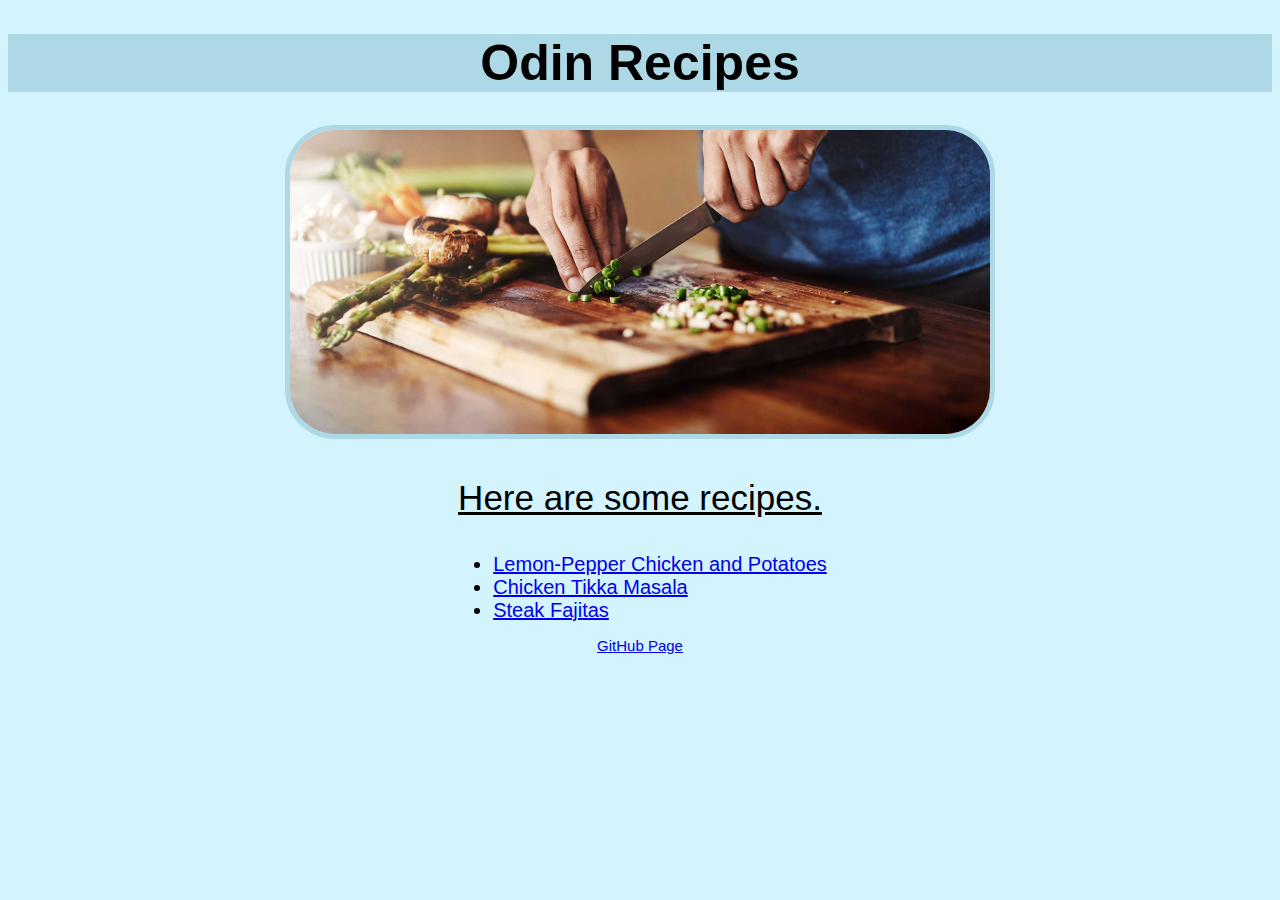
<file: index.html>
<!DOCTYPE html>
<html lang="en">
    
    <head>
        <meta charset="UTF-8">
        <title>Odin Recipes</title>
    </head>
    
    <body class="main-page">
        <link rel="stylesheet" href="styles.css">
        <h1 class="title">Odin Recipes</h1>

        <div class="element-position">
            <img src="/images/Recipes.jpg" height="50%" width="700px" class="image-style">
        </div>
        

        <p id="menu-text">Here are some recipes.</p>
        <ul class="recipe-menu">
            <li><a href="/recipes/chicken-potatoes.html">Lemon-Pepper Chicken and Potatoes</a></li>
            <li><a href="/recipes/tikka-masala.html">Chicken Tikka Masala</a></li>
            <li><a href="/recipes/steak-fajitas.html">Steak Fajitas</a></li>
        </ul>
        
        
        
        <p class="github"><a href="https://github.com/Bowhza/odin-recipes">GitHub Page</a></p>
    </body>
</html>
</file>
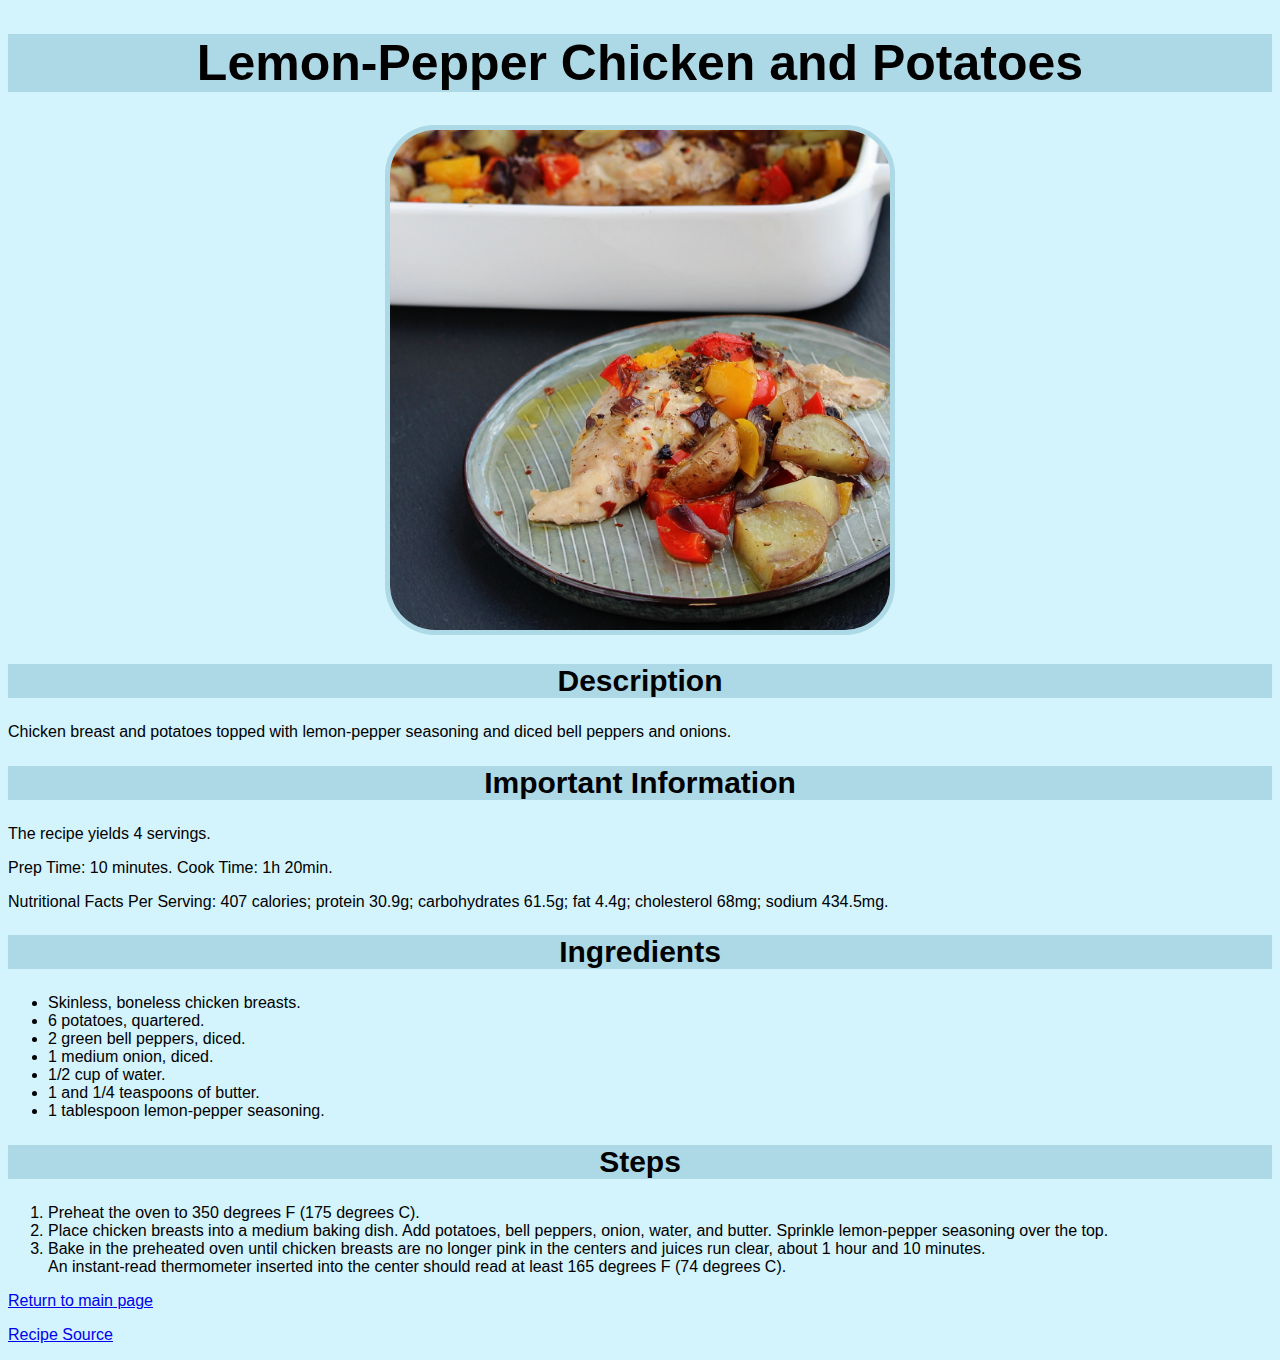
<file: recipes/chicken-potatoes.html>
<!DOCTYPE html>
<html lang="en">
    
    <head>
        <meta charset="UTF-8">
        <title>Lemon-Pepper Chicken and Potatoes</title>
    </head>
    
    <body>
        <link rel="stylesheet" href="../styles.css">
        <h1 class="title">Lemon-Pepper Chicken and Potatoes</h1>

        <div class="element-position">
            <img class="image-style" src="/images/lemon-pepper.jpeg" alt="Image of potatoes and chicken topped with seasoning, bell peppers and onions."
         height="auto" width="500px">
        </div>
        
        <h2 class="sub-title">Description</h2>
        <p>Chicken breast and potatoes topped with lemon-pepper seasoning and diced bell peppers and onions.</p>
        
        <h2 class="sub-title">Important Information</h2>
        <p>The recipe yields 4 servings.</p>
        <p>Prep Time: 10 minutes. Cook Time: 1h 20min.</p>
        <p>Nutritional Facts Per Serving: 407 calories; protein 30.9g; 
            carbohydrates 61.5g; fat 4.4g; cholesterol 68mg; sodium 434.5mg.</p>

        <h2 class="sub-title">Ingredients</h2>
        <ul>
            <li>Skinless, boneless chicken breasts.</li> 
            <li>6 potatoes, quartered.</li>
            <li>2 green bell peppers, diced.</li>
            <li>1 medium onion, diced.</li>
            <li>1/2 cup of water.</li>
            <li>1 and 1/4 teaspoons of butter.</li>
            <li>1 tablespoon lemon-pepper seasoning.</li>
        </ul>

        <h2 class="sub-title">Steps</h2>
        <ol>
            <li>Preheat the oven to 350 degrees F (175 degrees C).</li>
            <li>Place chicken breasts into a medium baking dish. 
                Add potatoes, bell peppers, onion, water, and butter. 
                Sprinkle lemon-pepper seasoning over the top.</li>
            <li>Bake in the preheated oven until chicken breasts are no longer pink in the centers 
                and juices run clear, about 1 hour and 10 minutes. <br>An instant-read thermometer inserted into 
                the center should read at least 165 degrees F (74 degrees C).</li>
        </ol>
        
        <p><a href="../index.html">Return to main page</a></p>
        <p><a href="https://www.allrecipes.com/recipe/280301/lemon-pepper-chicken-and-potatoes/">Recipe Source</a></p>
    </body>
</html>
</file>
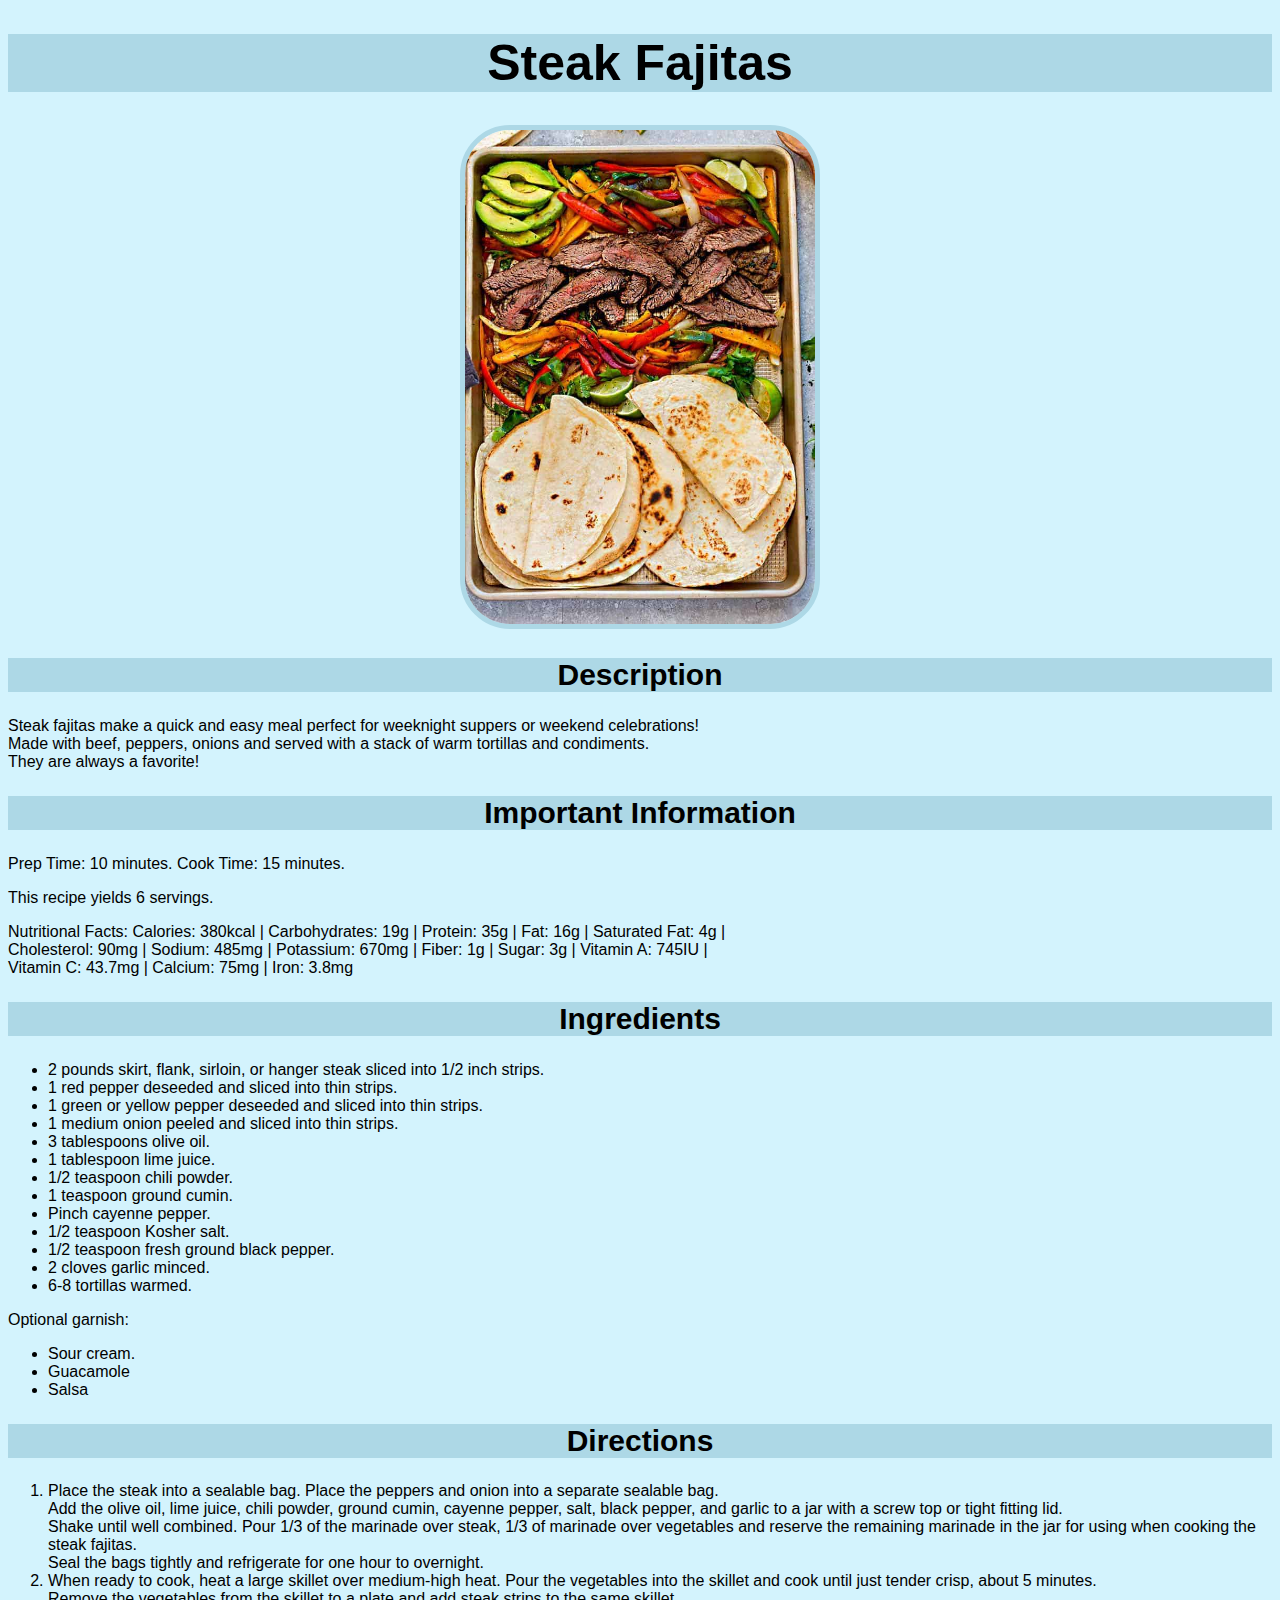
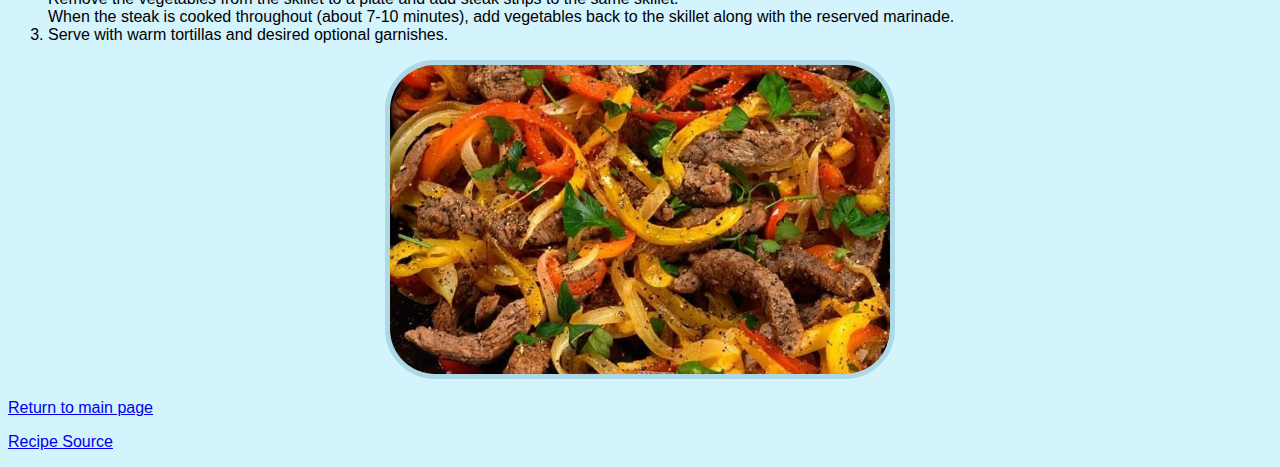
<file: recipes/steak-fajitas.html>
<!DOCTYPE html>
<html lang="en">
    <head>
        <meta charset="UTF-8">
        <title>Steak Fajitas</title>
    </head>

    <body>
        <link rel="stylesheet" href="../styles.css">
        <h1 class="title">Steak Fajitas</h1>

        <div class="element-position">
            <img src="/images/steak-fajitas.jpeg" height="auto" width="350px" class="image-style">
        </div>
        
        <h2 class="sub-title">Description</h2>
        <p>Steak fajitas make a quick and easy meal perfect for weeknight suppers or weekend celebrations!
            <br>Made with beef, peppers, onions and served with a stack of warm tortillas and condiments.
            <br>They are always a favorite!</p>

        <h2 class="sub-title">Important Information</h2>
        <p>Prep Time: 10 minutes. Cook Time: 15 minutes.</p>
        <p>This recipe yields 6 servings.</p>
        <p>Nutritional Facts: Calories: 380kcal | Carbohydrates: 19g | Protein: 35g | Fat: 16g | Saturated Fat: 4g |
            <br>Cholesterol: 90mg | Sodium: 485mg | Potassium: 670mg | Fiber: 1g | Sugar: 3g | Vitamin A: 745IU |
            <br>Vitamin C: 43.7mg | Calcium: 75mg | Iron: 3.8mg</p>
        
        <h2 class="sub-title">Ingredients</h2>
        <ul>
            <li>2 pounds skirt, flank, sirloin, or hanger steak sliced into 1/2 inch strips.</li>
            <li>1 red pepper deseeded and sliced into thin strips.</li>
            <li>1 green or yellow pepper deseeded and sliced into thin strips.</li>
            <li>1 medium onion peeled and sliced into thin strips.</li>
            <li>3 tablespoons olive oil.</li>
            <li>1 tablespoon lime juice.</li>
            <li>1/2 teaspoon chili powder.</li>
            <li>1 teaspoon ground cumin.</li>
            <li>Pinch cayenne pepper.</li>
            <li>1/2 teaspoon Kosher salt.</li>
            <li>1/2 teaspoon fresh ground black pepper.</li>
            <li>2 cloves garlic minced.</li>
            <li>6-8 tortillas warmed.</li>
        </ul>

        <p>Optional garnish:</p>
        <ul>
            <li>Sour cream.</li>
            <li>Guacamole</li>
            <li>Salsa</li>
        </ul>

        <h2 class="sub-title">Directions</h2>
        <ol>
            <li>Place the steak into a sealable bag. Place the peppers and onion into a separate sealable bag. 
                <br>Add the olive oil, lime juice, chili powder, ground cumin, cayenne pepper, salt, black pepper, and garlic to a jar with a screw top or tight fitting lid.
                <br>Shake until well combined. Pour 1/3 of the marinade over steak, 1/3 of marinade over vegetables and reserve the remaining marinade in the jar for using when cooking the steak fajitas.
                <br>Seal the bags tightly and refrigerate for one hour to overnight.</li>
            <li>When ready to cook, heat a large skillet over medium-high heat. Pour the vegetables into the skillet and cook until just tender crisp, about 5 minutes.
                <br>Remove the vegetables from the skillet to a plate and add steak strips to the same skillet.
                <br>When the steak is cooked throughout (about 7-10 minutes), add vegetables back to the skillet along with the reserved marinade.</li>
            <li>Serve with warm tortillas and desired optional garnishes.</li>
        </ol>

        <div class="element-position">
            <img src="/images/steak-fajitas-end.jpg" height="auto" width="500px" class="image-style">
        </div>

        <p><a href="../index.html">Return to main page</a></p>
        <p><a href="https://addapinch.com/steak-fajitas-recipe/">Recipe Source</a></p>
    </body>

</html>
</file>
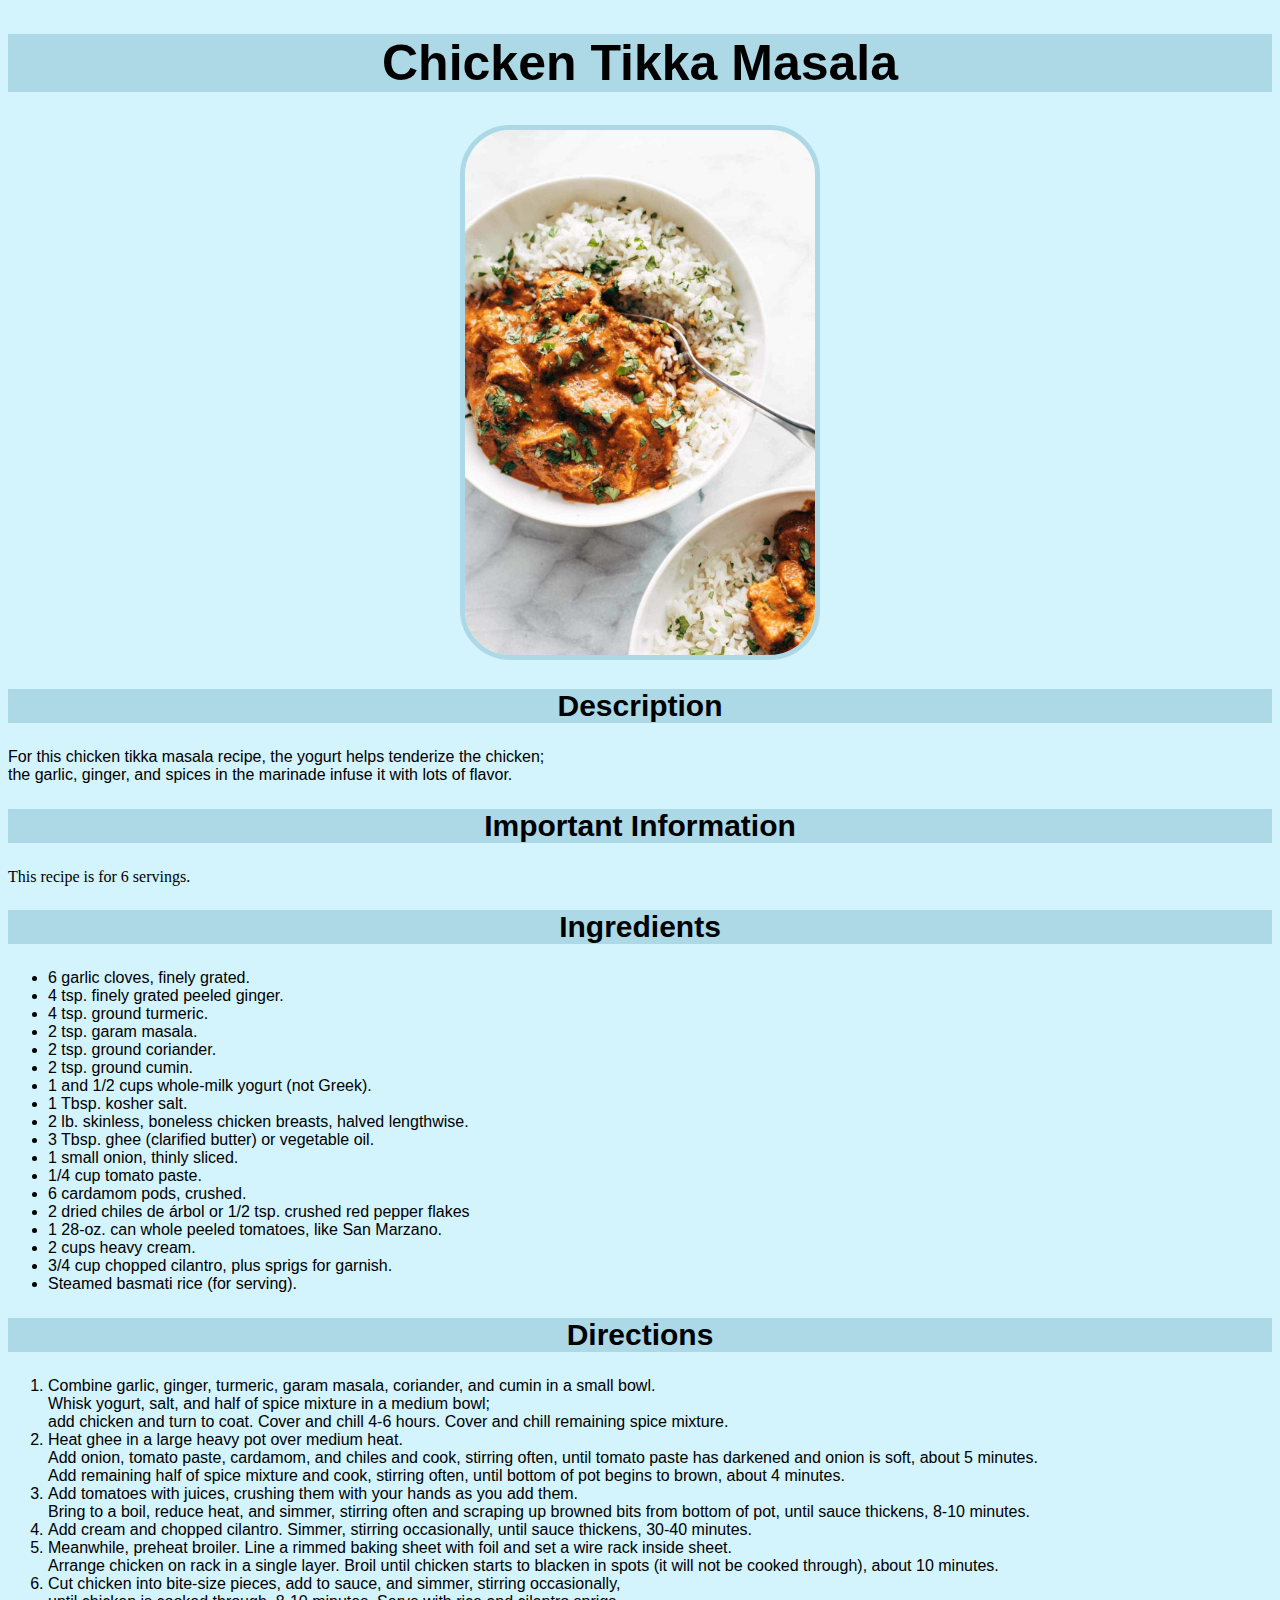
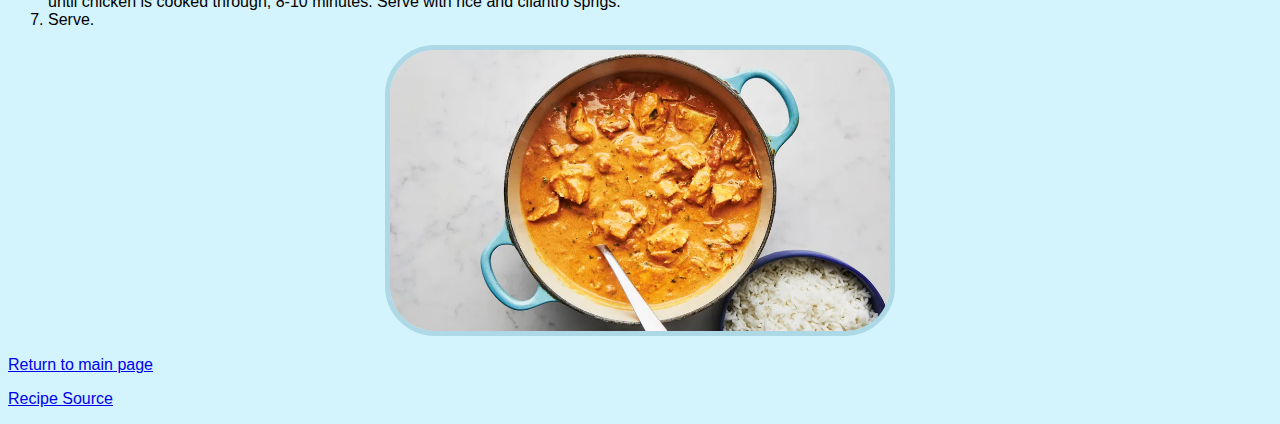
<file: recipes/tikka-masala.html>
<!DOCTYPE html>
<html lang="en">
    <head>
        <meta charset="UTF-8"> 
        <title>Chicken Tikka Masala</title>
    </head>
    
    <body>
        <link rel="stylesheet" href="../styles.css">
        <h1 class="title">Chicken Tikka Masala</h1>

        <div class="element-position">
            <img src="/images/tikka-masala.jpg" height="auto" width="350px" class="image-style">
        </div>

        <h2 class="sub-title">Description</h2>
        <p>For this chicken tikka masala recipe, the yogurt helps tenderize the chicken;<br> the garlic, ginger, 
            and spices in the marinade infuse it with lots of flavor.</p>
        
        <h2 class="sub-title">Important Information</h2>
        This recipe is for 6 servings.

        <h2 class="sub-title">Ingredients</h2>
        <ul>
            <li>6 garlic cloves, finely grated.</li>
            <li>4 tsp. finely grated peeled ginger.</li>
            <li>4 tsp. ground turmeric.</li>
            <li>2 tsp. garam masala.</li>
            <li>2 tsp. ground coriander.</li>
            <li>2 tsp. ground cumin.</li>
            <li>1 and 1/2 cups whole-milk yogurt (not Greek).</li>
            <li>1 Tbsp. kosher salt.</li>
            <li>2 lb. skinless, boneless chicken breasts, halved lengthwise.</li>
            <li>3 Tbsp. ghee (clarified butter) or vegetable oil.</li>
            <li>1 small onion, thinly sliced.</li>
            <li>1/4 cup tomato paste.</li>
            <li>6 cardamom pods, crushed.</li>
            <li>2 dried chiles de árbol or 1/2 tsp. crushed red pepper flakes</li>
            <li>1 28-oz. can whole peeled tomatoes, like San Marzano.</li>
            <li>2 cups heavy cream.</li>
            <li>3/4 cup chopped cilantro, plus sprigs for garnish.</li>
            <li>Steamed basmati rice (for serving).</li>
        </ul>

        <h2 class="sub-title">Directions</h2>
        <ol>
            <li>Combine garlic, ginger, turmeric, garam masala, coriander, and cumin in a small bowl.
                <br> Whisk yogurt, salt, and half of spice mixture in a medium bowl;
                <br> add chicken and turn to coat. Cover and chill 4-6 hours. Cover and chill remaining spice mixture.</li>
            <li>Heat ghee in a large heavy pot over medium heat. 
                <br>Add onion, tomato paste, cardamom, and chiles and cook, stirring often, until tomato paste has darkened and onion is soft, about 5 minutes.
                <br>Add remaining half of spice mixture and cook, stirring often, until bottom of pot begins to brown, about 4 minutes.</li>
            <li>Add tomatoes with juices, crushing them with your hands as you add them. 
                <br>Bring to a boil, reduce heat, and simmer, stirring often and scraping up browned bits from bottom of pot, until sauce thickens, 8-10 minutes.</li>
            <li>Add cream and chopped cilantro. Simmer, stirring occasionally, until sauce thickens, 30-40 minutes.</li>
            <li>Meanwhile, preheat broiler. Line a rimmed baking sheet with foil and set a wire rack inside sheet.
                <br>Arrange chicken on rack in a single layer. Broil until chicken starts to blacken in spots (it will not be cooked through), about 10 minutes.</li>
            <li>Cut chicken into bite-size pieces, add to sauce, and simmer, stirring occasionally, 
                <br>until chicken is cooked through, 8-10 minutes. Serve with rice and cilantro sprigs.</li>
            <li>Serve.</li>
        </ol>

        <div class="element-position">
            <img src="/images/tikka-masala-end.jpg" height="auto" width="500px" class="image-style">
        </div>
        
        <p><a href="../index.html">Return to main page</a></p>
        <p><a href="https://www.bonappetit.com/recipe/chicken-tikka-masala">Recipe Source</a></p>
    </body>
</html>
</file>
<file: styles.css>
/*
Global Values
*/

body {
    background-color: #D3F3FD;
}

h1, h2, p, li {
    font-family: Arial, Helvetica, sans-serif;
}

.image-style {
    border-radius: 50px;
    border-style: solid;
    border-width: 5px;
    border-color: lightblue;
}


/* Changes the look of all the titles and sub-titles (h1 and h2 tags) on all pages. */
.title, .sub-title {
    text-align: center;
    font-weight: bold;
    background-color: lightblue;
}

.title {
    font-size: 50px;
}

.sub-title {
    font-size: 30px;
}

/*
Styles for all the elements on the index.html page
*/
.recipe-menu{
    font-size: 20px;
    display: table;
    margin: 0 auto;
}

.element-position{
    text-align: center;
}

.github {
    text-align: center;
    font-size: 15px;
}

#menu-text {
    font-size: 35px;
    text-decoration: underline;
    text-align: center;
}
</file>
